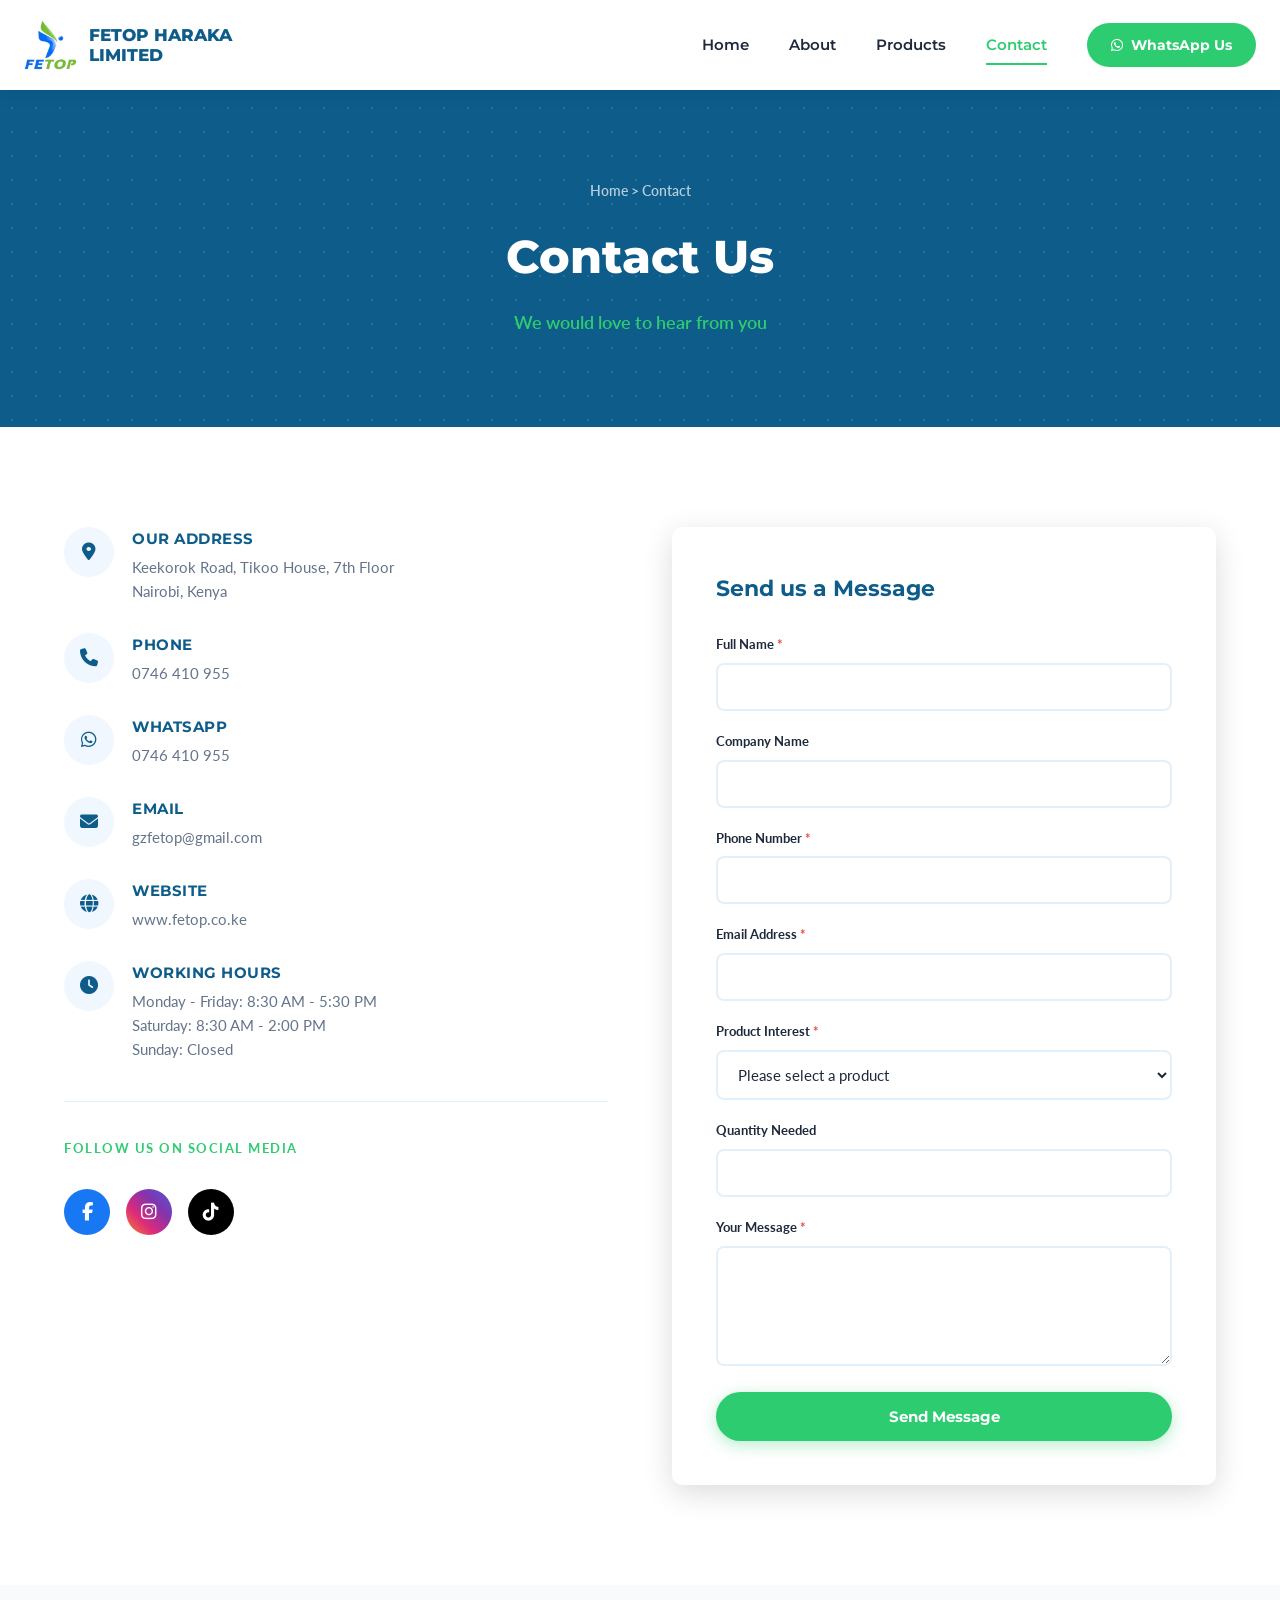
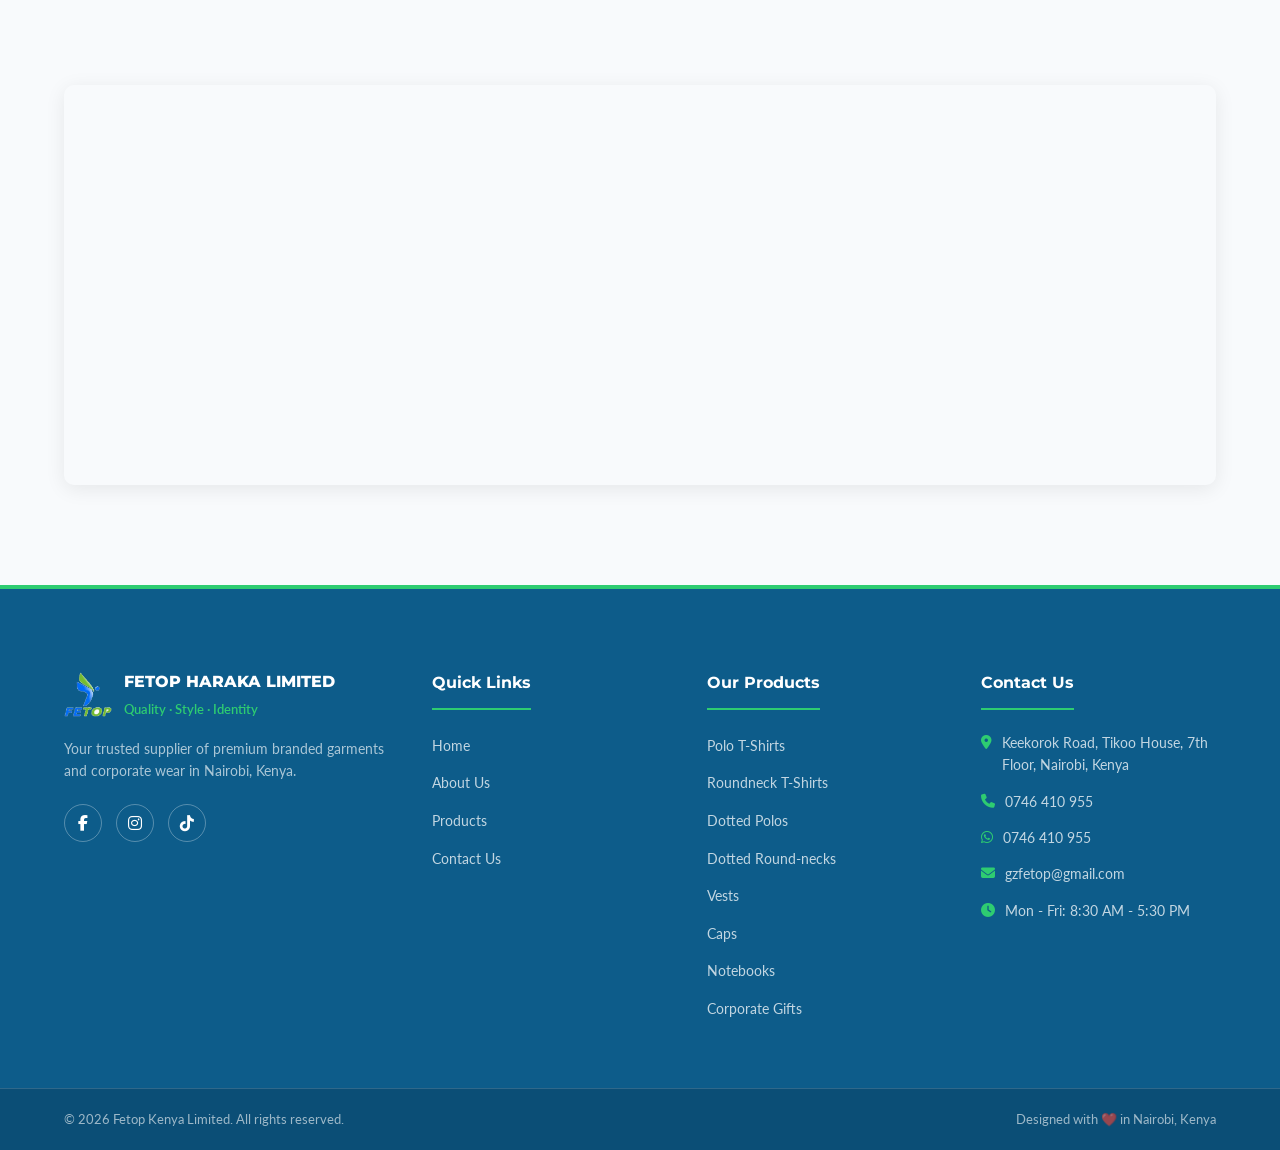
<file: contact.html>
<!DOCTYPE html>
<html lang="en">
<head>
<meta charset="UTF-8">
<meta name="viewport" content="width=device-width, initial-scale=1.0">
<title>Contact Us | Fetop Haraka Limited</title>
<meta name="description" content="Get in touch with Fetop Haraka Limited for bulk pricing on branded garments and corporate wear. Visit us at Tikoo House, Keekorok Road, Nairobi or WhatsApp 0746 410 955.">
<meta name="keywords" content="branded garments Kenya, corporate wear Nairobi, bulk polo shirts Kenya, roundneck t-shirts Nairobi, custom logo printing Kenya, corporate uniforms Nairobi, branded vests Kenya, corporate notebooks Nairobi, staff uniforms Kenya">
<link rel="canonical" href="https://www.fetop.co.ke/contact.html">
<meta property="og:title" content="Fetop Haraka Limited">
<meta property="og:description" content="Premium branded garments and corporate wear supplier in Nairobi Kenya.">
<meta property="og:image" content="/images/logo/logo.png">
<meta property="og:type" content="website">
<meta property="og:url" content="https://www.fetop.co.ke/contact.html">
<link rel="icon" href="/images/logo/logo.png">
<link rel="preconnect" href="https://fonts.googleapis.com">
<link rel="preconnect" href="https://fonts.gstatic.com" crossorigin>
<link href="https://fonts.googleapis.com/css2?family=Montserrat:wght@600;700;800&family=Lato:wght@400;700&display=swap" rel="stylesheet">
<link rel="stylesheet" href="https://cdnjs.cloudflare.com/ajax/libs/font-awesome/6.5.1/css/all.min.css">
<link rel="stylesheet" href="/css/styles.css">
</head>
<body>

<header class="navbar">
  <div class="nav-inner">
    <a href="/" class="nav-logo">
      <img src="/images/logo/logo.png" alt="Fetop Haraka Limited" data-fallback>
      <span class="logo-fallback-icon" data-fallback-target style="display:none;">FH</span>
      <span class="nav-logo-text">FETOP HARAKA<br>LIMITED</span>
    </a>
    <nav class="nav-links" id="nav-links">
      <a href="/" class="nav-link">Home</a>
      <a href="/about.html" class="nav-link">About</a>
      <a href="/products.html" class="nav-link">Products</a>
      <a href="/contact.html" class="nav-link active">Contact</a>
      <a href="https://wa.me/254746410955" target="_blank" rel="noopener" class="nav-cta"><i class="fa-brands fa-whatsapp"></i> WhatsApp Us</a>
    </nav>
    <button class="hamburger" id="hamburger" aria-label="Toggle menu">
      <span></span><span></span><span></span>
    </button>
  </div>
</header>
<div class="nav-overlay" id="nav-overlay"></div>

<section class="page-hero dot-pattern">
  <div class="container">
    <div class="breadcrumb"><a href="/">Home</a> &gt; Contact</div>
    <h1>Contact Us</h1>
    <p class="sub">We would love to hear from you</p>
  </div>
</section>

<section>
  <div class="container">
    <div class="contact-grid">
      <div class="reveal">
        <div class="contact-item">
          <div class="contact-icon"><i class="fa-solid fa-location-dot"></i></div>
          <div>
            <h4>Our Address</h4>
            <p>Keekorok Road, Tikoo House, 7th Floor<br>Nairobi, Kenya</p>
          </div>
        </div>
        <div class="contact-item">
          <div class="contact-icon"><i class="fa-solid fa-phone"></i></div>
          <div>
            <h4>Phone</h4>
            <p><a href="tel:+254746410955">0746 410 955</a></p>
          </div>
        </div>
        <div class="contact-item">
          <div class="contact-icon"><i class="fa-brands fa-whatsapp"></i></div>
          <div>
            <h4>WhatsApp</h4>
            <p><a href="https://wa.me/254746410955" target="_blank" rel="noopener">0746 410 955</a></p>
          </div>
        </div>
        <div class="contact-item">
          <div class="contact-icon"><i class="fa-solid fa-envelope"></i></div>
          <div>
            <h4>Email</h4>
            <p><a href="mailto:gzfetop@gmail.com">gzfetop@gmail.com</a></p>
          </div>
        </div>
        <div class="contact-item">
          <div class="contact-icon"><i class="fa-solid fa-globe"></i></div>
          <div>
            <h4>Website</h4>
            <p><a href="https://www.fetop.co.ke" target="_blank" rel="noopener">www.fetop.co.ke</a></p>
          </div>
        </div>
        <div class="contact-item">
          <div class="contact-icon"><i class="fa-solid fa-clock"></i></div>
          <div>
            <h4>Working Hours</h4>
            <p>Monday - Friday: 8:30 AM - 5:30 PM<br>Saturday: 8:30 AM - 2:00 PM<br>Sunday: Closed</p>
          </div>
        </div>

        <div class="social-follow">
          <span class="label">Follow Us On Social Media</span>
          <div class="social-icons-row">
            <a href="https://facebook.com/FetopHaraka" target="_blank" rel="noopener" class="social-icon-circle facebook" aria-label="Facebook"><i class="fa-brands fa-facebook-f"></i></a>
            <a href="https://instagram.com/FetopHaraka" target="_blank" rel="noopener" class="social-icon-circle instagram" aria-label="Instagram"><i class="fa-brands fa-instagram"></i></a>
            <a href="https://tiktok.com/@FetopHaraka" target="_blank" rel="noopener" class="social-icon-circle tiktok" aria-label="TikTok"><i class="fa-brands fa-tiktok"></i></a>
          </div>
        </div>
      </div>

      <div class="contact-form-card reveal">
        <h3>Send us a Message</h3>
        <div class="form-success" id="form-success">
          Thank you! Your message has been received. We will get back to you within 24 hours.
        </div>
        <form id="contact-form" name="contact" method="POST" data-netlify="true" netlify-honeypot="bot-field">
          <input type="hidden" name="form-name" value="contact">
          <p class="hidden"><label>Don't fill this out: <input name="bot-field"></label></p>

          <div class="form-group">
            <label for="full-name">Full Name <span class="req">*</span></label>
            <input type="text" id="full-name" name="full-name" required>
            <div class="field-error">Please enter your full name.</div>
          </div>

          <div class="form-group">
            <label for="company-name">Company Name</label>
            <input type="text" id="company-name" name="company-name">
          </div>

          <div class="form-group">
            <label for="phone">Phone Number <span class="req">*</span></label>
            <input type="tel" id="phone" name="phone" required>
            <div class="field-error">Please enter a valid phone number.</div>
          </div>

          <div class="form-group">
            <label for="email">Email Address <span class="req">*</span></label>
            <input type="email" id="email" name="email" required>
            <div class="field-error">Please enter a valid email address.</div>
          </div>

          <div class="form-group">
            <label for="product-interest">Product Interest <span class="req">*</span></label>
            <select id="product-interest" name="product-interest" required>
              <option value="">Please select a product</option>
              <option value="Polo T-Shirts">Polo T-Shirts</option>
              <option value="Roundneck T-Shirts">Roundneck T-Shirts</option>
              <option value="Dotted Polos">Dotted Polos</option>
              <option value="Dotted Round-necks">Dotted Round-necks</option>
              <option value="Vests">Vests</option>
              <option value="Caps">Caps</option>
              <option value="Corporate Gifts">Corporate Gifts</option>
              <option value="Multiple Products">Multiple Products</option>
              <option value="Other">Other</option>
            </select>
            <div class="field-error">Please select a product.</div>
          </div>

          <div class="form-group">
            <label for="quantity">Quantity Needed</label>
            <input type="text" id="quantity" name="quantity">
          </div>

          <div class="form-group">
            <label for="message">Your Message <span class="req">*</span></label>
            <textarea id="message" name="message" rows="5" required></textarea>
            <div class="field-error">Please enter your message.</div>
          </div>

          <button type="submit" class="btn btn-primary btn-block">Send Message</button>
        </form>
      </div>
    </div>
  </div>
</section>

<section class="bg-grey">
  <div class="container">
    <div class="map-wrap reveal">
      <iframe
        src="https://www.google.com/maps?q=Tikoo+House,+Keekorok+Road,+Nairobi,+Kenya&output=embed"
        loading="lazy"
        referrerpolicy="no-referrer-when-downgrade"
        title="Fetop Haraka Limited location map"></iframe>
    </div>
  </div>
</section>

<footer class="site-footer">
  <div class="container">
    <div class="footer-grid">
      <div>
        <div class="footer-logo">
          <img src="/images/logo/logo.png" alt="Fetop Haraka Limited" height="45" data-fallback>
          <span class="logo-fallback-icon" data-fallback-target style="display:none;">FH</span>
          <div>
            <div class="footer-title">FETOP HARAKA LIMITED</div>
            <div class="footer-tagline">Quality · Style · Identity</div>
          </div>
        </div>
        <p class="footer-desc">Your trusted supplier of premium branded garments and corporate wear in Nairobi, Kenya.</p>
        <div class="footer-social">
          <a href="https://facebook.com/FetopHaraka" target="_blank" rel="noopener" aria-label="Facebook"><i class="fa-brands fa-facebook-f"></i></a>
          <a href="https://instagram.com/FetopHaraka" target="_blank" rel="noopener" aria-label="Instagram"><i class="fa-brands fa-instagram"></i></a>
          <a href="https://tiktok.com/@FetopHaraka" target="_blank" rel="noopener" aria-label="TikTok"><i class="fa-brands fa-tiktok"></i></a>
        </div>
      </div>
      <div>
        <span class="footer-heading">Quick Links</span>
        <ul class="footer-links">
          <li><a href="/">Home</a></li>
          <li><a href="/about.html">About Us</a></li>
          <li><a href="/products.html">Products</a></li>
          <li><a href="/contact.html">Contact Us</a></li>
        </ul>
      </div>
      <div>
        <span class="footer-heading">Our Products</span>
        <ul class="footer-links">
          <li><a href="/products.html">Polo T-Shirts</a></li>
          <li><a href="/products.html">Roundneck T-Shirts</a></li>
          <li><a href="/products.html">Dotted Polos</a></li>
          <li><a href="/products.html">Dotted Round-necks</a></li>
          <li><a href="/products.html">Vests</a></li>
          <li><a href="/products.html">Caps</a></li>
          <li><a href="/products.html">Notebooks</a></li>
          <li><a href="/products.html">Corporate Gifts</a></li>
        </ul>
      </div>
      <div>
        <span class="footer-heading">Contact Us</span>
        <ul class="footer-contact">
          <li><i class="fa-solid fa-location-dot"></i> Keekorok Road, Tikoo House, 7th Floor, Nairobi, Kenya</li>
          <li><i class="fa-solid fa-phone"></i> 0746 410 955</li>
          <li><i class="fa-brands fa-whatsapp"></i> 0746 410 955</li>
          <li><i class="fa-solid fa-envelope"></i> gzfetop@gmail.com</li>
          <li><i class="fa-solid fa-clock"></i> Mon - Fri: 8:30 AM - 5:30 PM</li>
        </ul>
      </div>
    </div>
  </div>
  <div class="footer-bottom">
    <div class="container">
      <span>© 2026 Fetop Kenya Limited. All rights reserved.</span>
      <span>Designed with ❤️ in Nairobi, Kenya</span>
    </div>
  </div>
</footer>

<div class="wa-popup" id="wa-popup">
  <div class="wa-header">
    <div class="wa-avatar">
      <img src="/images/logo/logo.png" alt="Fetop Haraka Limited" data-fallback>
      <span data-fallback-target style="display:none;">FK</span>
    </div>
    <div class="wa-online-dot"></div>
    <span class="wa-header-text">Chat with us</span>
    <button class="wa-close" id="wa-close" aria-label="Close">✕</button>
  </div>
  <div class="wa-body">
    <div class="wa-bubble">
      Hello! Welcome to Fetop Haraka Limited 👋<br><br>
      How can we help you today? We supply premium branded garments and corporate wear across Kenya.<br><br>
      Click below to start chatting!
    </div>
    <a href="https://wa.me/254746410955" target="_blank" rel="noopener" class="wa-start-btn">💬 Start Chat on WhatsApp</a>
  </div>
</div>
<a href="https://wa.me/254746410955" target="_blank" rel="noopener" class="wa-float-btn" id="wa-float-btn" aria-label="Chat with us on WhatsApp"><i class="fa-brands fa-whatsapp"></i></a>

<script src="/js/main.js"></script>
<script src="/js/render.js"></script>
</body>
</html>
</file>
<file: css/styles.css>
/* ==========================================================================
   Fetop Haraka Limited — Global Stylesheet
   ========================================================================== */

:root {
  --color-primary: #0d5c8a;
  --color-primary-dark: #094869;
  --color-accent: #2ecc71;
  --color-accent-dark: #27ae60;
  --color-white: #ffffff;
  --color-grey-bg: #f8fafc;
  --color-blue-bg: #f0f7ff;
  --color-text: #1e293b;
  --color-muted: #64748b;
  --color-border: #e2f0fb;

  --radius: 10px;
  --shadow: 0 4px 20px rgba(0, 0, 0, 0.08);
  --shadow-strong: 0 8px 30px rgba(0, 0, 0, 0.14);

  --font-heading: 'Montserrat', sans-serif;
  --font-body: 'Lato', sans-serif;
}

* {
  margin: 0;
  padding: 0;
  box-sizing: border-box;
}

html {
  scroll-behavior: smooth;
}

body {
  font-family: var(--font-body);
  color: var(--color-text);
  background: var(--color-white);
  line-height: 1.6;
  overflow-x: hidden;
}

img {
  max-width: 100%;
  display: block;
}

a {
  text-decoration: none;
  color: inherit;
}

ul {
  list-style: none;
}

button {
  font-family: inherit;
  cursor: pointer;
  border: none;
  background: none;
}

.container {
  width: 100%;
  max-width: 1200px;
  margin: 0 auto;
  padding: 0 24px;
}

section {
  padding: 100px 0;
}

@media (max-width: 768px) {
  section {
    padding: 64px 0;
  }

  :root {
    --color-primary: #1379b5;
    --color-accent: #33e084;
    --color-blue-bg: #e8f3ff;
    --color-border: #cfe8fb;
  }

  .hero::before {
    background: linear-gradient(180deg, rgba(19, 121, 181, 0.78) 0%, rgba(13, 92, 138, 0.85) 100%);
  }

  .dot-pattern::before {
    background-image: radial-gradient(rgba(255, 255, 255, 0.18) 1.5px, transparent 1.5px);
  }
}

/* ==========================================================================
   Dot pattern texture (dark blue sections)
   ========================================================================== */

.dot-pattern {
  position: relative;
  background-color: var(--color-primary);
  overflow: hidden;
}

.dot-pattern::before {
  content: '';
  position: absolute;
  inset: 0;
  background-image: radial-gradient(rgba(255, 255, 255, 0.12) 1.5px, transparent 1.5px);
  background-size: 24px 24px;
  animation: dotDrift 40s linear infinite;
  pointer-events: none;
}

@keyframes dotDrift {
  0% { background-position: 0 0; }
  100% { background-position: 240px 240px; }
}

/* Diagonal section divider */
.diagonal-divider {
  position: relative;
}

.diagonal-divider::after {
  content: '';
  position: absolute;
  left: 0;
  right: 0;
  bottom: -1px;
  height: 60px;
  background: var(--color-white);
  clip-path: polygon(0 100%, 100% 0, 100% 100%);
  z-index: 2;
}

/* ==========================================================================
   Labels / small text
   ========================================================================== */

.label {
  display: inline-block;
  font-family: var(--font-body);
  font-weight: 700;
  font-size: 13px;
  letter-spacing: 1.5px;
  text-transform: uppercase;
  color: var(--color-accent);
  margin-bottom: 14px;
}

.section-heading {
  font-family: var(--font-heading);
  font-weight: 800;
  color: var(--color-primary);
  font-size: clamp(28px, 4vw, 40px);
  margin-bottom: 16px;
  line-height: 1.2;
}

.section-sub {
  color: var(--color-muted);
  font-size: 17px;
  max-width: 620px;
}

.text-center {
  text-align: center;
  margin-left: auto;
  margin-right: auto;
}

/* ==========================================================================
   Buttons
   ========================================================================== */

.btn {
  display: inline-flex;
  align-items: center;
  justify-content: center;
  gap: 10px;
  padding: 15px 32px;
  border-radius: 50px;
  font-family: var(--font-heading);
  font-weight: 700;
  font-size: 15px;
  transition: all 0.3s ease;
  white-space: nowrap;
}

.btn-primary {
  background: var(--color-accent);
  color: var(--color-white);
  box-shadow: 0 4px 16px rgba(46, 204, 113, 0.35);
}

.btn-primary:hover {
  background: var(--color-accent-dark);
  transform: translateY(-3px);
  box-shadow: 0 8px 24px rgba(46, 204, 113, 0.45);
}

.btn-outline {
  border: 2px solid var(--color-white);
  color: var(--color-white);
  background: transparent;
}

.btn-outline:hover {
  background: var(--color-white);
  color: var(--color-primary);
  transform: translateY(-3px);
}

.btn-dark {
  background: var(--color-primary);
  color: var(--color-white);
}

.btn-dark:hover {
  background: var(--color-primary-dark);
  transform: translateY(-3px);
  box-shadow: var(--shadow-strong);
}

.btn-block {
  width: 100%;
}

.btn-sm {
  padding: 12px 20px;
  font-size: 13px;
}

/* ==========================================================================
   Navigation
   ========================================================================== */

.navbar {
  position: fixed;
  top: 0;
  left: 0;
  right: 0;
  width: 100%;
  background: var(--color-white);
  z-index: 1000;
  box-shadow: 0 2px 20px rgba(0, 0, 0, 0.08);
  transition: all 0.3s ease;
}

.navbar.scrolled {
  box-shadow: 0 4px 30px rgba(0, 0, 0, 0.15);
}

.nav-inner {
  display: flex;
  align-items: center;
  justify-content: space-between;
  padding: 20px 24px;
  max-width: 1280px;
  margin: 0 auto;
  transition: padding 0.3s ease;
}

.navbar.scrolled .nav-inner {
  padding: 12px 24px;
}

.nav-logo {
  display: flex;
  align-items: center;
  gap: 12px;
}

.nav-logo img {
  height: 50px;
  width: auto;
  transition: height 0.3s ease;
}

.navbar.scrolled .nav-logo img {
  height: 40px;
}

.nav-logo .logo-fallback-icon {
  height: 50px;
  width: 50px;
  border-radius: 50%;
  background: var(--color-primary);
  color: var(--color-white);
  display: flex;
  align-items: center;
  justify-content: center;
  font-family: var(--font-heading);
  font-weight: 800;
  font-size: 16px;
  flex-shrink: 0;
  transition: all 0.3s ease;
}

.navbar.scrolled .nav-logo .logo-fallback-icon {
  height: 40px;
  width: 40px;
  font-size: 13px;
}

.nav-logo-text {
  font-family: var(--font-heading);
  font-weight: 800;
  color: var(--color-primary);
  font-size: 17px;
  line-height: 1.2;
}

.nav-links {
  display: flex;
  align-items: center;
  gap: 40px;
}

.nav-link {
  position: relative;
  font-family: var(--font-heading);
  font-weight: 600;
  font-size: 15px;
  color: var(--color-text);
  padding: 6px 0;
  transition: color 0.3s ease;
}

.nav-link::after {
  content: '';
  position: absolute;
  left: 0;
  bottom: -2px;
  width: 0;
  height: 2px;
  background: var(--color-accent);
  transition: width 0.3s ease;
}

.nav-link:hover {
  color: var(--color-accent);
}

.nav-link:hover::after {
  width: 100%;
}

.nav-link.active {
  color: var(--color-accent);
}

.nav-link.active::after {
  width: 100%;
}

.nav-cta {
  background: var(--color-accent);
  color: var(--color-white);
  padding: 11px 24px;
  border-radius: 50px;
  font-family: var(--font-heading);
  font-weight: 700;
  font-size: 14px;
  display: flex;
  align-items: center;
  gap: 8px;
  transition: all 0.3s ease;
}

.nav-cta:hover {
  background: var(--color-accent-dark);
  transform: translateY(-2px);
}

.hamburger {
  display: none;
  flex-direction: column;
  gap: 5px;
  background: none;
  z-index: 1100;
}

.hamburger span {
  width: 26px;
  height: 3px;
  background: var(--color-primary);
  border-radius: 2px;
  transition: all 0.3s ease;
}

.hamburger.open span:nth-child(1) {
  transform: translateY(8px) rotate(45deg);
}

.hamburger.open span:nth-child(2) {
  opacity: 0;
}

.hamburger.open span:nth-child(3) {
  transform: translateY(-8px) rotate(-45deg);
}

@media (max-width: 900px) {
  .nav-links {
    position: fixed;
    top: 0;
    right: 0;
    height: 100vh;
    width: min(320px, 80vw);
    background: var(--color-white);
    flex-direction: column;
    align-items: flex-start;
    justify-content: flex-start;
    padding: 100px 32px 40px;
    gap: 28px;
    box-shadow: -8px 0 30px rgba(0, 0, 0, 0.1);
    transform: translateX(100%);
    transition: transform 0.4s ease;
  }

  .nav-links.open {
    transform: translateX(0);
  }

  .hamburger {
    display: flex;
  }

  .nav-cta {
    margin-top: 12px;
  }
}

.nav-overlay {
  display: none;
  position: fixed;
  inset: 0;
  background: rgba(15, 23, 42, 0.4);
  z-index: 999;
  opacity: 0;
  transition: opacity 0.3s ease;
}

.nav-overlay.open {
  display: block;
  opacity: 1;
}

/* ==========================================================================
   Hero
   ========================================================================== */

.hero {
  position: relative;
  min-height: 100vh;
  display: flex;
  align-items: center;
  justify-content: center;
  background-color: var(--color-primary);
  background-size: cover;
  background-position: center;
  overflow: hidden;
}

.hero::before {
  content: '';
  position: absolute;
  inset: 0;
  background: linear-gradient(180deg, rgba(13, 92, 138, 0.88) 0%, rgba(9, 30, 46, 0.92) 100%);
  z-index: 1;
}

.hero-content {
  position: relative;
  z-index: 3;
  text-align: center;
  max-width: 840px;
  padding: 140px 24px 60px;
}

.hero-badge {
  display: inline-flex;
  align-items: center;
  gap: 8px;
  background: rgba(46, 204, 113, 0.18);
  border: 1px solid rgba(46, 204, 113, 0.5);
  color: #d7f9e4;
  padding: 8px 20px;
  border-radius: 50px;
  font-size: 13px;
  font-weight: 700;
  letter-spacing: 0.5px;
  margin-bottom: 28px;
}

.hero h1 {
  font-family: var(--font-heading);
  font-weight: 800;
  font-size: clamp(32px, 6vw, 56px);
  color: var(--color-white);
  line-height: 1.2;
}

.hero-underline {
  width: 90px;
  height: 4px;
  background: var(--color-accent);
  border-radius: 4px;
  margin: 24px auto;
}

.hero-tagline {
  font-family: var(--font-heading);
  font-weight: 600;
  font-size: 20px;
  color: var(--color-accent);
  margin-bottom: 18px;
  letter-spacing: 0.5px;
}

.hero-text {
  color: rgba(255, 255, 255, 0.85);
  font-size: 17px;
  max-width: 640px;
  margin: 0 auto 40px;
}

.hero-actions {
  display: flex;
  align-items: center;
  justify-content: center;
  gap: 20px;
  flex-wrap: wrap;
  margin-bottom: 48px;
}

.trust-badges {
  display: flex;
  flex-wrap: wrap;
  gap: 20px 32px;
  justify-content: center;
  color: rgba(255, 255, 255, 0.85);
  font-size: 14px;
  font-weight: 600;
}

.scroll-arrow {
  position: absolute;
  bottom: 32px;
  left: 50%;
  transform: translateX(-50%);
  z-index: 3;
  color: rgba(255, 255, 255, 0.75);
  font-size: 22px;
  animation: bounceArrow 2s infinite;
}

@keyframes bounceArrow {
  0%, 100% { transform: translate(-50%, 0); }
  50% { transform: translate(-50%, 10px); }
}

/* Page hero (about/products/contact) */
.page-hero {
  position: relative;
  padding: 180px 0 90px;
  text-align: center;
  overflow: hidden;
}

.page-hero .container {
  position: relative;
  z-index: 2;
}

.breadcrumb {
  color: rgba(255, 255, 255, 0.7);
  font-size: 14px;
  font-weight: 600;
  margin-bottom: 18px;
}

.breadcrumb a {
  color: rgba(255, 255, 255, 0.7);
  transition: color 0.3s ease;
}

.breadcrumb a:hover {
  color: var(--color-accent);
}

.page-hero h1 {
  font-family: var(--font-heading);
  font-weight: 800;
  font-size: clamp(30px, 5vw, 46px);
  color: var(--color-white);
  margin-bottom: 14px;
}

.page-hero .sub {
  color: var(--color-accent);
  font-weight: 600;
  font-size: 18px;
  max-width: 560px;
  margin: 0 auto;
}

/* ==========================================================================
   Reveal on scroll
   ========================================================================== */

.reveal {
  opacity: 0;
  transform: translateY(40px);
  transition: opacity 0.8s ease, transform 0.8s ease;
}

.reveal.visible {
  opacity: 1;
  transform: translateY(0);
}

/* ==========================================================================
   Feature cards / generic cards
   ========================================================================== */

.card {
  background: var(--color-white);
  border-radius: var(--radius);
  box-shadow: var(--shadow);
  transition: transform 0.35s ease, box-shadow 0.35s ease;
}

.card:hover {
  transform: translateY(-4px);
  box-shadow: var(--shadow-strong);
}

.features-grid {
  display: grid;
  grid-template-columns: repeat(3, 1fr);
  gap: 32px;
}

@media (max-width: 900px) {
  .features-grid {
    grid-template-columns: 1fr;
  }
}

.feature-card {
  padding: 44px 32px;
  text-align: center;
}

.feature-icon {
  width: 68px;
  height: 68px;
  border-radius: 50%;
  background: var(--color-blue-bg);
  color: var(--color-primary);
  display: flex;
  align-items: center;
  justify-content: center;
  font-size: 28px;
  margin: 0 auto 22px;
}

.feature-card h3 {
  font-family: var(--font-heading);
  font-weight: 700;
  color: var(--color-primary);
  font-size: 19px;
  margin-bottom: 12px;
}

.feature-card p {
  color: var(--color-muted);
  font-size: 15px;
}

/* ==========================================================================
   Products
   ========================================================================== */

.bg-grey {
  background: var(--color-grey-bg);
}

.bg-blue-light {
  background: var(--color-blue-bg);
}

.section-head {
  margin-bottom: 56px;
}

.products-grid {
  display: grid;
  grid-template-columns: repeat(3, 1fr);
  gap: 32px;
}

@media (max-width: 900px) {
  .products-grid {
    grid-template-columns: repeat(2, 1fr);
  }
}

@media (max-width: 600px) {
  .products-grid {
    grid-template-columns: 1fr;
  }
}

.product-card {
  background: var(--color-white);
  border-radius: var(--radius);
  box-shadow: var(--shadow);
  overflow: hidden;
  transition: transform 0.35s ease, box-shadow 0.35s ease;
  display: flex;
  flex-direction: column;
}

.product-card:hover {
  transform: translateY(-4px);
  box-shadow: var(--shadow-strong);
}

.product-media {
  position: relative;
  width: 100%;
  aspect-ratio: 4 / 3;
  background: #e9eef3;
  overflow: hidden;
}

.product-media img {
  width: 100%;
  height: 100%;
  object-fit: cover;
  opacity: 0;
  transition: opacity 0.6s ease, transform 0.5s ease;
}

.product-media img.loaded {
  opacity: 1;
}

.product-card:hover .product-media img.loaded {
  transform: scale(1.06);
}

.img-placeholder {
  position: absolute;
  inset: 0;
  display: flex;
  align-items: center;
  justify-content: center;
  color: #9fb2c2;
  font-size: 34px;
  background: repeating-linear-gradient(45deg, #eef2f6, #eef2f6 10px, #e6ebf1 10px, #e6ebf1 20px);
}

.category-badge {
  position: absolute;
  top: 14px;
  left: 14px;
  background: var(--color-primary);
  color: var(--color-white);
  font-size: 11px;
  font-weight: 700;
  letter-spacing: 0.5px;
  text-transform: uppercase;
  padding: 6px 14px;
  border-radius: 50px;
  z-index: 2;
}

.product-body {
  padding: 24px;
  display: flex;
  flex-direction: column;
  flex: 1;
}

.product-body h3 {
  font-family: var(--font-heading);
  font-weight: 700;
  color: var(--color-primary);
  font-size: 16px;
  margin-bottom: 8px;
}

.product-body p {
  color: var(--color-muted);
  font-size: 14px;
  margin-bottom: 16px;
  flex: 1;
}

.product-price {
  font-family: var(--font-heading);
  font-weight: 700;
  color: var(--color-text);
  font-size: 15px;
  min-height: 22px;
  margin-bottom: 16px;
}

.product-actions {
  display: flex;
  gap: 10px;
}

.product-actions .btn {
  flex: 1;
  padding: 12px 14px;
  font-size: 13px;
}

.view-all-wrap {
  text-align: center;
  margin-top: 56px;
}

/* ==========================================================================
   Why choose us
   ========================================================================== */

.why-grid {
  display: grid;
  grid-template-columns: 1fr 1fr;
  gap: 64px;
  align-items: center;
}

@media (max-width: 900px) {
  .why-grid {
    grid-template-columns: 1fr;
  }
}

.why-points {
  margin: 28px 0;
  display: flex;
  flex-direction: column;
  gap: 14px;
}

.why-point {
  display: flex;
  align-items: flex-start;
  gap: 12px;
  font-weight: 600;
  color: var(--color-text);
}

.why-point i {
  color: var(--color-accent);
  margin-top: 3px;
}

.stats-stack {
  display: grid;
  grid-template-columns: 1fr 1fr;
  gap: 28px;
}

.stat-box {
  background: var(--color-blue-bg);
  border-radius: var(--radius);
  padding: 32px 20px;
  text-align: center;
}

.stat-number {
  font-family: var(--font-heading);
  font-weight: 800;
  font-size: 36px;
  color: var(--color-primary);
}

.stat-label {
  color: var(--color-muted);
  font-size: 14px;
  font-weight: 600;
  margin-top: 6px;
}

/* Stats on dark background */
.stats-dark {
  position: relative;
}

.stats-dark .stats-row {
  position: relative;
  z-index: 2;
  display: grid;
  grid-template-columns: repeat(4, 1fr);
  gap: 32px;
  text-align: center;
}

@media (max-width: 700px) {
  .stats-dark .stats-row {
    grid-template-columns: 1fr 1fr;
  }
}

.stats-dark .stat-number {
  color: var(--color-white);
  font-size: 42px;
}

.stats-dark .stat-label {
  color: rgba(255, 255, 255, 0.75);
}

/* ==========================================================================
   Testimonials
   ========================================================================== */

.testimonials-grid {
  display: grid;
  grid-template-columns: repeat(3, 1fr);
  gap: 32px;
}

@media (max-width: 900px) {
  .testimonials-grid {
    grid-template-columns: 1fr;
    overflow-x: auto;
    display: flex;
    gap: 20px;
    scroll-snap-type: x mandatory;
    padding-bottom: 12px;
  }

  .testimonial-card {
    min-width: 280px;
    scroll-snap-align: start;
  }
}

.testimonial-card {
  background: var(--color-white);
  padding: 36px 28px;
  border-radius: var(--radius);
  box-shadow: var(--shadow);
  transition: transform 0.35s ease, box-shadow 0.35s ease;
}

.testimonial-card:hover {
  transform: translateY(-4px);
  box-shadow: var(--shadow-strong);
}

.quote-icon {
  color: var(--color-accent);
  font-size: 30px;
  margin-bottom: 12px;
}

.stars {
  color: #f5b301;
  font-size: 14px;
  margin-bottom: 14px;
}

.testimonial-text {
  font-style: italic;
  color: var(--color-text);
  margin-bottom: 22px;
  font-size: 15px;
}

.testimonial-author {
  display: flex;
  align-items: center;
  gap: 14px;
}

.avatar-circle {
  width: 48px;
  height: 48px;
  border-radius: 50%;
  background: var(--color-primary);
  color: var(--color-white);
  display: flex;
  align-items: center;
  justify-content: center;
  font-weight: 700;
  font-family: var(--font-heading);
  flex-shrink: 0;
}

.author-name {
  font-weight: 700;
  color: var(--color-text);
  font-size: 14px;
}

.author-company {
  color: var(--color-muted);
  font-size: 13px;
}

/* ==========================================================================
   CTA banner
   ========================================================================== */

.cta-banner {
  text-align: center;
  position: relative;
}

.cta-banner .container {
  position: relative;
  z-index: 2;
}

.cta-banner h2 {
  font-family: var(--font-heading);
  font-weight: 800;
  color: var(--color-white);
  font-size: clamp(26px, 4vw, 38px);
  margin-bottom: 14px;
}

.cta-banner p {
  color: rgba(255, 255, 255, 0.85);
  margin-bottom: 36px;
  font-size: 16px;
}

.cta-actions {
  display: flex;
  justify-content: center;
  gap: 20px;
  flex-wrap: wrap;
}

/* ==========================================================================
   About page
   ========================================================================== */

.about-grid {
  display: grid;
  grid-template-columns: 1fr 1fr;
  gap: 64px;
  align-items: center;
}

@media (max-width: 900px) {
  .about-grid {
    grid-template-columns: 1fr;
  }
}

.about-grid p {
  color: var(--color-muted);
  margin-bottom: 18px;
}

.about-image-wrap {
  position: relative;
  border-radius: var(--radius);
  overflow: hidden;
  border: 4px solid var(--color-accent);
  aspect-ratio: 4 / 3;
  background: #e9eef3;
}

.about-image-wrap img {
  width: 100%;
  height: 100%;
  object-fit: cover;
  opacity: 0;
  transition: opacity 0.6s ease;
}

.about-image-wrap img.loaded {
  opacity: 1;
}

.mission-vision-grid {
  display: grid;
  grid-template-columns: 1fr 1fr;
  gap: 32px;
}

@media (max-width: 800px) {
  .mission-vision-grid {
    grid-template-columns: 1fr;
  }
}

.mv-card {
  padding: 48px 36px;
  border-radius: var(--radius);
  color: var(--color-white);
  box-shadow: var(--shadow);
  transition: transform 0.35s ease;
}

.mv-card:hover {
  transform: translateY(-4px);
}

.mv-card.mission {
  background: var(--color-primary);
}

.mv-card.vision {
  background: var(--color-accent);
}

.mv-card .mv-icon {
  font-size: 30px;
  margin-bottom: 16px;
}

.mv-card h3 {
  font-family: var(--font-heading);
  font-weight: 700;
  font-size: 21px;
  margin-bottom: 14px;
}

.values-grid {
  display: grid;
  grid-template-columns: repeat(4, 1fr);
  gap: 28px;
}

@media (max-width: 900px) {
  .values-grid {
    grid-template-columns: repeat(2, 1fr);
  }
}

@media (max-width: 500px) {
  .values-grid {
    grid-template-columns: 1fr;
  }
}

.value-card {
  background: var(--color-white);
  padding: 36px 24px;
  border-radius: var(--radius);
  text-align: center;
  box-shadow: var(--shadow);
  transition: transform 0.35s ease, box-shadow 0.35s ease;
}

.value-card:hover {
  transform: translateY(-4px);
  box-shadow: var(--shadow-strong);
}

.value-card .icon {
  font-size: 32px;
  margin-bottom: 16px;
}

.value-card h3 {
  font-family: var(--font-heading);
  font-weight: 700;
  color: var(--color-primary);
  font-size: 17px;
  margin-bottom: 10px;
}

.value-card p {
  color: var(--color-muted);
  font-size: 14px;
}

/* ==========================================================================
   Products page — filters
   ========================================================================== */

.filter-bar {
  display: flex;
  justify-content: center;
  gap: 14px;
  flex-wrap: wrap;
  padding: 48px 0 0;
}

.filter-btn {
  padding: 11px 26px;
  border-radius: 50px;
  border: 2px solid var(--color-primary);
  color: var(--color-primary);
  background: var(--color-white);
  font-family: var(--font-heading);
  font-weight: 700;
  font-size: 14px;
  transition: all 0.3s ease;
}

.filter-btn:hover {
  background: var(--color-blue-bg);
}

.filter-btn.active {
  background: var(--color-accent);
  border-color: var(--color-accent);
  color: var(--color-white);
}

.product-card.hidden-item {
  display: none;
}

.product-card.fade-in {
  animation: fadeInUp 0.5s ease forwards;
}

@keyframes fadeInUp {
  from { opacity: 0; transform: translateY(16px); }
  to { opacity: 1; transform: translateY(0); }
}

/* ==========================================================================
   Contact page
   ========================================================================== */

.contact-grid {
  display: grid;
  grid-template-columns: 1fr 1fr;
  gap: 64px;
  align-items: start;
}

@media (max-width: 900px) {
  .contact-grid {
    grid-template-columns: 1fr;
  }
}

.contact-item {
  display: flex;
  gap: 18px;
  margin-bottom: 30px;
}

.contact-icon {
  width: 50px;
  height: 50px;
  border-radius: 50%;
  background: var(--color-blue-bg);
  color: var(--color-primary);
  display: flex;
  align-items: center;
  justify-content: center;
  font-size: 18px;
  flex-shrink: 0;
}

.contact-item h4 {
  font-family: var(--font-heading);
  font-weight: 700;
  color: var(--color-primary);
  font-size: 15px;
  margin-bottom: 4px;
  text-transform: uppercase;
  letter-spacing: 0.5px;
}

.contact-item p, .contact-item a {
  color: var(--color-muted);
  font-size: 15px;
}

.contact-item a:hover {
  color: var(--color-accent);
}

.social-follow {
  margin-top: 40px;
  padding-top: 32px;
  border-top: 1px solid var(--color-border);
}

.social-icons-row {
  display: flex;
  gap: 16px;
  margin-top: 16px;
}

.social-icon-circle {
  width: 46px;
  height: 46px;
  border-radius: 50%;
  display: flex;
  align-items: center;
  justify-content: center;
  color: var(--color-white);
  font-size: 18px;
  transition: transform 0.3s ease, box-shadow 0.3s ease;
}

.social-icon-circle:hover {
  transform: translateY(-4px);
  box-shadow: var(--shadow-strong);
}

.social-icon-circle.facebook { background: #1877f2; }
.social-icon-circle.instagram { background: linear-gradient(45deg, #f58529, #dd2a7b, #8134af, #515bd4); }
.social-icon-circle.tiktok { background: #000000; }

.contact-form-card {
  background: var(--color-white);
  border-radius: var(--radius);
  box-shadow: var(--shadow-strong);
  padding: 44px;
}

@media (max-width: 500px) {
  .contact-form-card {
    padding: 28px;
  }
}

.contact-form-card h3 {
  font-family: var(--font-heading);
  font-weight: 700;
  color: var(--color-primary);
  font-size: 22px;
  margin-bottom: 28px;
}

.form-group {
  margin-bottom: 20px;
}

.form-group label {
  display: block;
  font-weight: 700;
  font-size: 13px;
  margin-bottom: 8px;
  color: var(--color-text);
}

.form-group label .req {
  color: #e74c3c;
}

.form-group input,
.form-group select,
.form-group textarea {
  width: 100%;
  padding: 13px 16px;
  border: 2px solid var(--color-border);
  border-radius: 8px;
  font-family: var(--font-body);
  font-size: 15px;
  color: var(--color-text);
  transition: border-color 0.3s ease;
  background: var(--color-white);
}

.form-group input:focus,
.form-group select:focus,
.form-group textarea:focus {
  outline: none;
  border-color: var(--color-primary);
}

.form-group input.error,
.form-group select.error,
.form-group textarea.error {
  border-color: #e74c3c;
}

.field-error {
  color: #e74c3c;
  font-size: 13px;
  margin-top: 6px;
  display: none;
}

.field-error.show {
  display: block;
}

.form-success {
  display: none;
  background: #e8faf0;
  border: 1px solid var(--color-accent);
  color: #1f7a44;
  padding: 18px 20px;
  border-radius: 8px;
  margin-bottom: 20px;
  font-weight: 600;
  font-size: 14px;
}

.form-success.show {
  display: block;
}

.map-wrap {
  border-radius: var(--radius);
  overflow: hidden;
  box-shadow: var(--shadow);
  height: 400px;
}

.map-wrap iframe {
  width: 100%;
  height: 100%;
  border: 0;
}

/* ==========================================================================
   Footer
   ========================================================================== */

.site-footer {
  background: var(--color-primary);
  border-top: 4px solid var(--color-accent);
  color: rgba(255, 255, 255, 0.85);
  padding: 80px 0 0;
}

.footer-grid {
  display: grid;
  grid-template-columns: 1.4fr 1fr 1fr 1fr;
  gap: 40px;
  padding-bottom: 56px;
}

@media (max-width: 900px) {
  .footer-grid {
    grid-template-columns: 1fr 1fr;
  }
}

@media (max-width: 560px) {
  .footer-grid {
    grid-template-columns: 1fr;
  }
}

.footer-logo {
  display: flex;
  align-items: center;
  gap: 12px;
  margin-bottom: 18px;
}

.footer-logo img {
  height: 45px;
}

.footer-logo .logo-fallback-icon {
  height: 45px;
  width: 45px;
  border-radius: 50%;
  background: var(--color-accent);
  color: var(--color-white);
  display: flex;
  align-items: center;
  justify-content: center;
  font-family: var(--font-heading);
  font-weight: 800;
  font-size: 14px;
  flex-shrink: 0;
}

.footer-title {
  font-family: var(--font-heading);
  font-weight: 800;
  color: var(--color-white);
  font-size: 16px;
}

.footer-tagline {
  color: var(--color-accent);
  font-weight: 600;
  font-size: 13px;
  margin-top: 4px;
}

.footer-desc {
  color: rgba(255, 255, 255, 0.65);
  font-size: 14px;
  margin-bottom: 22px;
}

.footer-social {
  display: flex;
  gap: 14px;
}

.footer-social a {
  width: 38px;
  height: 38px;
  border-radius: 50%;
  border: 1px solid rgba(255, 255, 255, 0.3);
  display: flex;
  align-items: center;
  justify-content: center;
  color: var(--color-white);
  transition: all 0.3s ease;
}

.footer-social a:hover {
  background: var(--color-accent);
  border-color: var(--color-accent);
  transform: translateY(-3px);
}

.footer-heading {
  font-family: var(--font-heading);
  font-weight: 700;
  color: var(--color-white);
  font-size: 16px;
  margin-bottom: 22px;
  padding-bottom: 12px;
  border-bottom: 2px solid var(--color-accent);
  display: inline-block;
}

.footer-links li {
  margin-bottom: 12px;
}

.footer-links a {
  color: rgba(255, 255, 255, 0.75);
  font-size: 14px;
  transition: color 0.3s ease;
}

.footer-links a:hover {
  color: var(--color-accent);
}

.footer-contact li {
  display: flex;
  gap: 10px;
  color: rgba(255, 255, 255, 0.75);
  font-size: 14px;
  margin-bottom: 14px;
  align-items: flex-start;
}

.footer-contact i {
  color: var(--color-accent);
  margin-top: 3px;
}

.footer-bottom {
  border-top: 1px solid rgba(255, 255, 255, 0.15);
  background: rgba(0, 0, 0, 0.15);
  padding: 20px 0;
}

.footer-bottom .container {
  display: flex;
  justify-content: space-between;
  align-items: center;
  flex-wrap: wrap;
  gap: 10px;
  font-size: 13px;
  color: rgba(255, 255, 255, 0.6);
}

/* ==========================================================================
   WhatsApp popup
   ========================================================================== */

.wa-popup {
  position: fixed;
  bottom: 30px;
  right: 24px;
  width: 320px;
  max-width: calc(100vw - 40px);
  background: var(--color-white);
  border-radius: 14px;
  box-shadow: var(--shadow-strong);
  z-index: 1200;
  overflow: hidden;
  transform: translateY(30px) scale(0.95);
  opacity: 0;
  pointer-events: none;
  transition: all 0.4s ease;
}

.wa-popup.show {
  transform: translateY(0) scale(1);
  opacity: 1;
  pointer-events: auto;
}

.wa-header {
  background: #25D366;
  color: var(--color-white);
  padding: 16px 18px;
  display: flex;
  align-items: center;
  gap: 12px;
  position: relative;
}

.wa-avatar {
  width: 42px;
  height: 42px;
  border-radius: 50%;
  background: var(--color-white);
  color: #25D366;
  display: flex;
  align-items: center;
  justify-content: center;
  font-weight: 800;
  font-family: var(--font-heading);
  position: relative;
  flex-shrink: 0;
  overflow: hidden;
}

.wa-avatar img {
  width: 100%;
  height: 100%;
  object-fit: cover;
}

.wa-online-dot {
  position: absolute;
  bottom: -1px;
  right: -1px;
  width: 12px;
  height: 12px;
  border-radius: 50%;
  background: #2ecc71;
  border: 2px solid var(--color-white);
}

.wa-header-text {
  font-weight: 700;
  font-size: 15px;
}

.wa-close {
  position: absolute;
  top: 10px;
  right: 12px;
  color: rgba(255, 255, 255, 0.85);
  background: rgba(0, 0, 0, 0.12);
  width: 22px;
  height: 22px;
  border-radius: 50%;
  display: flex;
  align-items: center;
  justify-content: center;
  font-size: 13px;
  transition: background 0.2s ease;
}

.wa-close:hover {
  background: rgba(0, 0, 0, 0.25);
}

.wa-body {
  padding: 20px;
}

.wa-bubble {
  background: var(--color-grey-bg);
  border-radius: 10px;
  padding: 14px 16px;
  font-size: 14px;
  color: var(--color-text);
  margin-bottom: 18px;
  line-height: 1.5;
}

.wa-start-btn {
  display: flex;
  align-items: center;
  justify-content: center;
  gap: 10px;
  background: #25D366;
  color: var(--color-white);
  width: 100%;
  padding: 13px;
  border-radius: 8px;
  font-weight: 700;
  font-size: 14px;
  transition: background 0.3s ease;
}

.wa-start-btn:hover {
  background: #1ea952;
}

.wa-float-btn {
  position: fixed;
  bottom: 30px;
  right: 24px;
  width: 62px;
  height: 62px;
  border-radius: 50%;
  background: #25D366;
  color: var(--color-white);
  display: flex;
  align-items: center;
  justify-content: center;
  font-size: 28px;
  box-shadow: 0 6px 20px rgba(37, 211, 102, 0.5);
  z-index: 1100;
  opacity: 0;
  transform: scale(0);
  transition: transform 0.3s ease, opacity 0.3s ease;
}

.wa-float-btn.show {
  opacity: 1;
  transform: scale(1);
  animation: waPulse 2.5s infinite;
}

@keyframes waPulse {
  0% { box-shadow: 0 0 0 0 rgba(37, 211, 102, 0.55); }
  70% { box-shadow: 0 0 0 18px rgba(37, 211, 102, 0); }
  100% { box-shadow: 0 0 0 0 rgba(37, 211, 102, 0); }
}

.wa-float-btn::after {
  content: 'Chat with us on WhatsApp';
  position: absolute;
  right: 74px;
  background: var(--color-text);
  color: var(--color-white);
  padding: 8px 14px;
  border-radius: 6px;
  font-size: 13px;
  font-weight: 600;
  white-space: nowrap;
  opacity: 0;
  pointer-events: none;
  transition: opacity 0.3s ease;
}

.wa-float-btn:hover::after {
  opacity: 1;
}

/* ==========================================================================
   Counter (stats)
   ========================================================================== */

.counter {
  display: inline-block;
}

/* ==========================================================================
   Utilities
   ========================================================================== */

.mt-32 { margin-top: 32px; }
.hidden { display: none !important; }

@media (max-width: 600px) {
  .hero-actions,
  .cta-actions {
    flex-direction: column;
    width: 100%;
  }

  .hero-actions .btn,
  .cta-actions .btn {
    width: 100%;
  }
}
</file>
